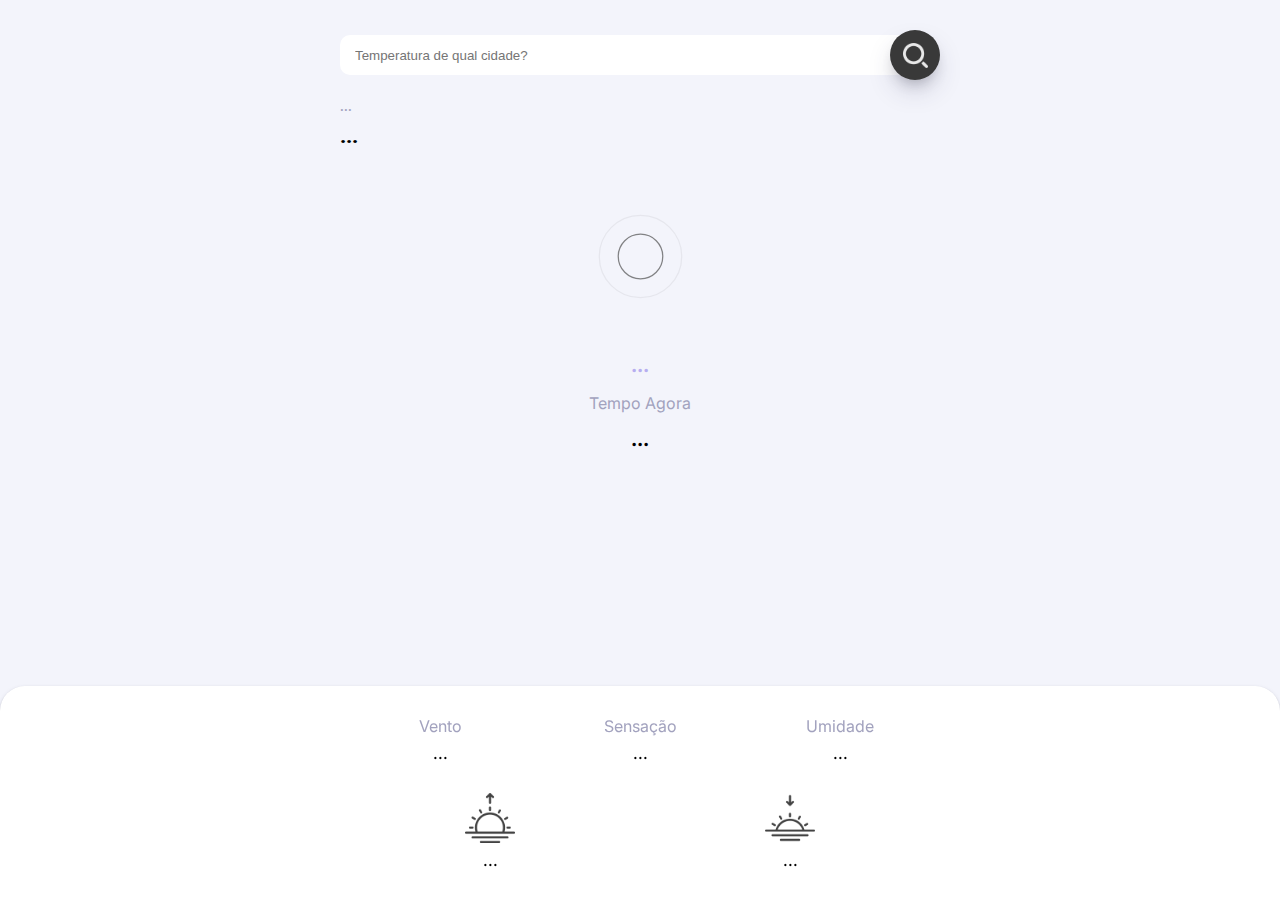
<file: index.html>
<!DOCTYPE html>
<html lang="pt-br">
<head>
    <meta charset="UTF-8">
    <meta name="viewport" content="width=device-width, initial-scale=1.0">
    <link rel="stylesheet" href="snap.css">
    <title>SnapClima</title>
</head>
<body>

    <header class="content">
        <div class="city-search-bar">
            <input id="city-search-input" class="search-bar" type="text" placeholder="Temperatura de qual cidade?">
            <button id="city-search-button" class="button-search-bar"> 
                <img class="search-icon" src="../assets/imgs/search-icon.png" alt="icone lupa">
            </button>
        </div>
        <div id="current-date" class="current-date">...</div>
        <div id="city-name" class="city-name">...</div>
    </header>

    <section class="current-temperature">
        <img id="weather-icon" class="weather-icon" src="../assets/imgs/loading-icon.svg" alt="tempo">
        <div id="weather-description" class="current-temperature-description">...</div>
        <div class="current-temperature-info-label">Tempo Agora</div>
        <div id="current-temperature" class="current-temperature-info">...</div>
    </section>

    <div class="bottom-container">

        <section class="info-temperature">

            <div class="temperature-details-item">
                <div class="temperature-details-label">Vento</div>
                <div id="wind-speed" class="temperature-details-value">...</div>
            </div>

            <div class="temperature-details-item">
                <div class="temperature-details-label">Sensação</div>
                <div id="feels-like-temperature" class="temperature-details-value">...</div>
            </div>

            <div class="temperature-details-item">
                <div class="temperature-details-label">Umidade</div>
                <div id="current-humidity" class="temperature-details-value">...</div>
            </div>
        </section>

        <section class="sunset-sunrise">
            <div class="sunset-sunrise-item">
                <img class="sunset-sunrise-icon" src="../assets/imgs/sunrise-icon.png" alt="nascer do sol">
                <div id="sunrise-time" class="sunset-sunrise-value">...</div>
            </div>

            <div class="sunset-sunrise-item">
                <img class="sunset-sunrise-icon" src="../assets/imgs/sunset-icon.png" alt="por do sol">
                <div id="sunset-time" class="sunset-sunrise-value">...</div>
            </div>

        </section>

    </div>

    <script src="snap.js"></script>
</body>
</html>
</file>
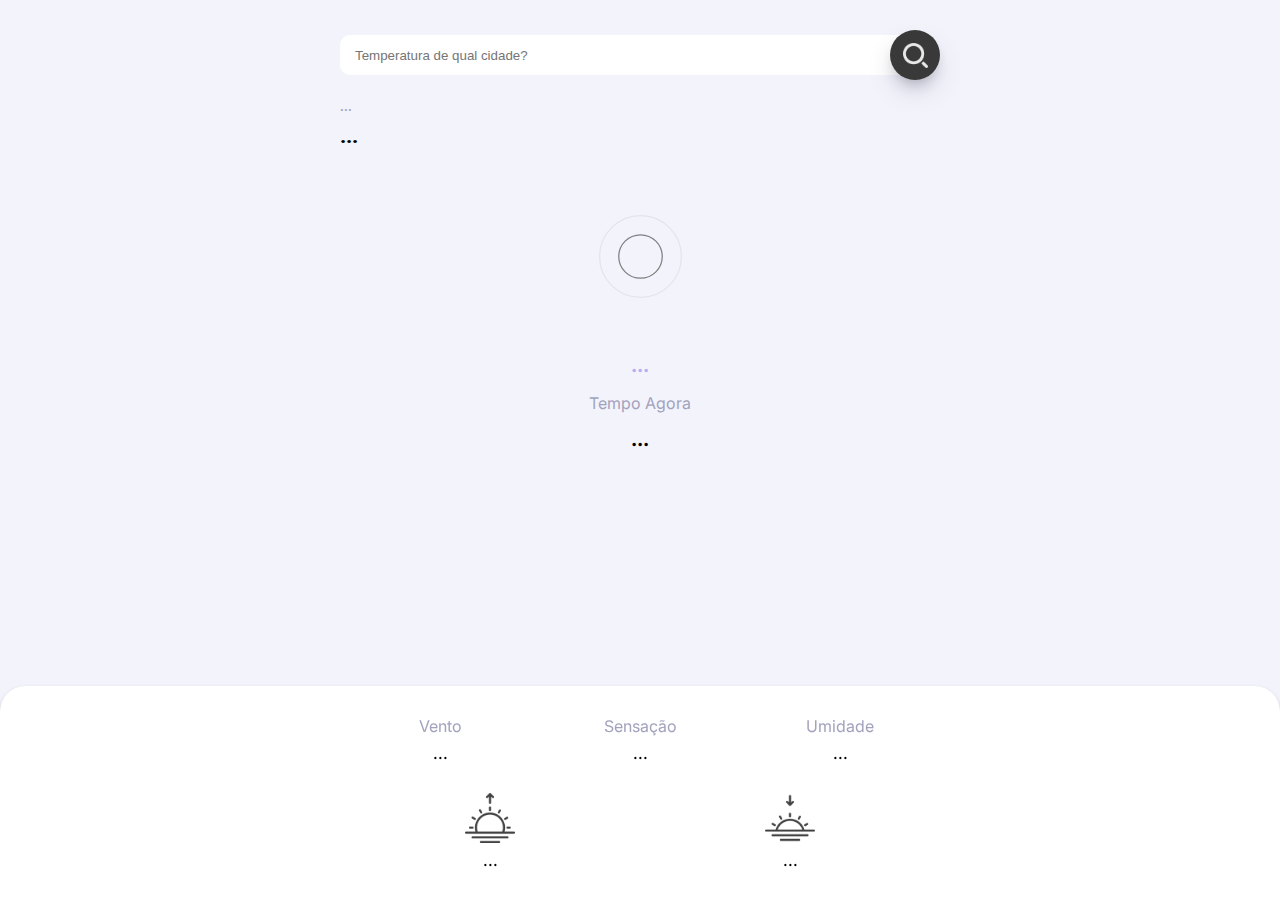
<file: pages/index.html>
<!DOCTYPE html>
<html lang="pt-br">
<head>
    <meta charset="UTF-8">
    <meta name="viewport" content="width=device-width, initial-scale=1.0">
    <link rel="stylesheet" href="../css/snap.css">
    <title>SnapClima</title>
</head>
<body>

    <header class="content">
        <div class="city-search-bar">
            <input id="city-search-input" class="search-bar" type="text" placeholder="Temperatura de qual cidade?">
            <button id="city-search-button" class="button-search-bar"> 
                <img class="search-icon" src="../assets/imgs/search-icon.png" alt="icone lupa">
            </button>
        </div>
        <div id="current-date" class="current-date">...</div>
        <div id="city-name" class="city-name">...</div>
    </header>

    <section class="current-temperature">
        <img id="weather-icon" class="weather-icon" src="../assets/imgs/loading-icon.svg" alt="tempo">
        <div id="weather-description" class="current-temperature-description">...</div>
        <div class="current-temperature-info-label">Tempo Agora</div>
        <div id="current-temperature" class="current-temperature-info">...</div>
    </section>

    <div class="bottom-container">

        <section class="info-temperature">

            <div class="temperature-details-item">
                <div class="temperature-details-label">Vento</div>
                <div id="wind-speed" class="temperature-details-value">...</div>
            </div>

            <div class="temperature-details-item">
                <div class="temperature-details-label">Sensação</div>
                <div id="feels-like-temperature" class="temperature-details-value">...</div>
            </div>

            <div class="temperature-details-item">
                <div class="temperature-details-label">Umidade</div>
                <div id="current-humidity" class="temperature-details-value">...</div>
            </div>
        </section>

        <section class="sunset-sunrise">
            <div class="sunset-sunrise-item">
                <img class="sunset-sunrise-icon" src="../assets/imgs/sunrise-icon.png" alt="nascer do sol">
                <div id="sunrise-time" class="sunset-sunrise-value">...</div>
            </div>

            <div class="sunset-sunrise-item">
                <img class="sunset-sunrise-icon" src="../assets/imgs/sunset-icon.png" alt="por do sol">
                <div id="sunset-time" class="sunset-sunrise-value">...</div>
            </div>

        </section>

    </div>

    <script src="../script/snap.js"></script>
</body>
</html>
</file>
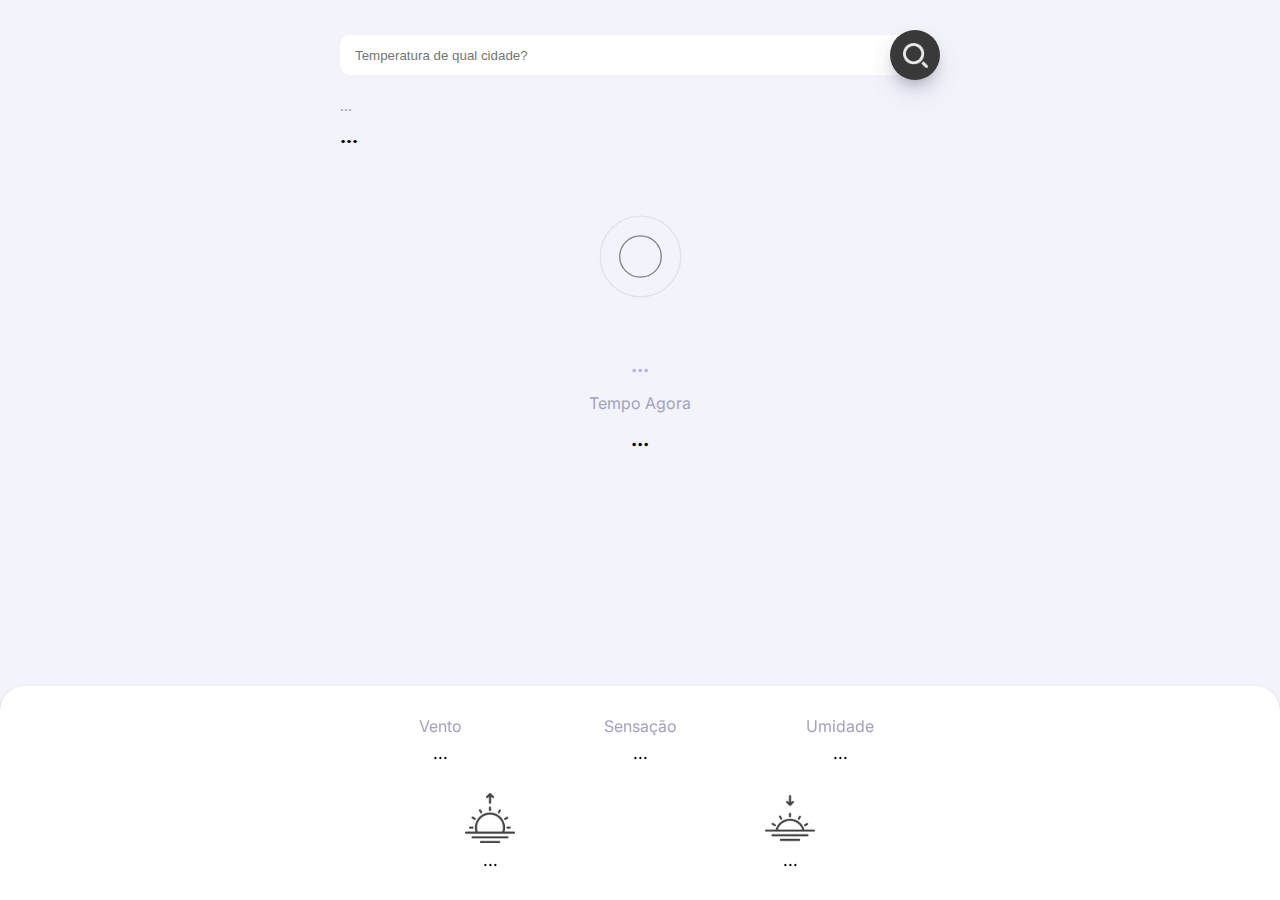
<file: snapclima/assets/pages/index.html>
<!DOCTYPE html>
<html lang="pt-br">
<head>
    <meta charset="UTF-8">
    <meta name="viewport" content="width=device-width, initial-scale=1.0">
    <link rel="stylesheet" href="../css/snap.css">
    <title>SnapClima</title>
</head>
<body>

    <header class="content">
        <div class="city-search-bar">
            <input id="city-search-input" class="search-bar" type="text" placeholder="Temperatura de qual cidade?">
            <button id="city-search-button" class="button-search-bar"> 
                <img class="search-icon" src="../imgs/search-icon.png" alt="icone lupa">
            </button>
        </div>
        <div id="current-date" class="current-date">...</div>
        <div id="city-name" class="city-name">...</div>
    </header>

    <section class="current-temperature">
        <img id="weather-icon" class="weather-icon" src="../imgs/loading-icon.svg" alt="tempo">
        <div id="weather-description" class="current-temperature-description">...</div>
        <div class="current-temperature-info-label">Tempo Agora</div>
        <div id="current-temperature" class="current-temperature-info">...</div>
    </section>

    <div class="bottom-container">

        <section class="info-temperature">

            <div class="temperature-details-item">
                <div class="temperature-details-label">Vento</div>
                <div id="wind-speed" class="temperature-details-value">...</div>
            </div>

            <div class="temperature-details-item">
                <div class="temperature-details-label">Sensação</div>
                <div id="feels-like-temperature" class="temperature-details-value">...</div>
            </div>

            <div class="temperature-details-item">
                <div class="temperature-details-label">Umidade</div>
                <div id="current-humidity" class="temperature-details-value">...</div>
            </div>
        </section>

        <section class="sunset-sunrise">
            <div class="sunset-sunrise-item">
                <img class="sunset-sunrise-icon" src="../imgs/sunrise-icon.png" alt="nascer do sol">
                <div id="sunrise-time" class="sunset-sunrise-value">...</div>
            </div>

            <div class="sunset-sunrise-item">
                <img class="sunset-sunrise-icon" src="../imgs/sunset-icon.png" alt="por do sol">
                <div id="sunset-time" class="sunset-sunrise-value">...</div>
            </div>

        </section>

    </div>

    <script src="../script/snap.js"></script>
</body>
</html>
</file>
<file: snap.css>
@import url('https://fonts.googleapis.com/css2?family=Inter:ital,opsz,wght@0,14..32,100..900;1,14..32,100..900&family=Ubuntu:ital,wght@0,300;0,400;0,500;0,700;1,300;1,400;1,500;1,700&display=swap');
@import url('https://fonts.googleapis.com/css2?family=Inter:ital,opsz,wght@0,14..32,100..900;1,14..32,100..900&display=swap');

body {
    background: #f3f4fb;
    font-family: 'Inter', sans-serif;
    -webkit-font-smoothing: antialiased;
}

.content, .info-temperature, .sunset-sunrise {
    max-width: 600px;
    margin: 0 auto;
}

/* Header*/
.content {
    padding: 0 30px;
    
}

.city-search-bar {
    display: flex;
    justify-content: center;
    margin-top: 30px;
    align-items: center;
}

.search-bar {
    border: none;
    width: 100%;
    height: 40px;
    padding: 0px 15px;
    border-radius: 10px 0 0 10px;
    appearance: none;
    margin-right: -15px;
}

.search-icon {
    width: 25px;
    height: 25px;
    display: flex;
    align-items: center;
    justify-content: center;
}

.button-search-bar {
    cursor: pointer;
    transition: 0.2s;
    min-width: 50px;
    min-height: 50px;
    border: none;
    border-radius: 100%;
    background: #393939;
    color: #f3f4fb;

    display: flex;
    align-items: center;
    justify-content: center;
    box-shadow: rgba(50, 50, 93, 0.25) 0px 13px 27px -5px,
                    rgba(0, 0, 0, 0.3) 0px 8px 16px -8px;
}

.button-search-bar:hover {
    filter: brightness(1.25);
}

.current-date, .city-name {
    font-family: 'Ubuntu', sans-serif;
}

.current-date {
    color: #a2a2be;
    font-size: 15px;
    margin-top: 15px;
}

.city-name {
    font-weight: 500;
    font-size: 23px;
    margin-top: 6px;
}

/* Current Temperature*/
.current-temperature {
    display: flex;
    flex-direction: column;
    align-items: center;
    margin-top: 30px;

}

.weather-icon {
    width: 125px;
    margin-top: 15px;
}

.current-temperature-description {
    color: #b6aef0;
    font-weight: 500;
    font-size: 24px;
    margin-top: 30px;
}

.current-temperature-description::first-letter{
    text-transform: uppercase
}

.current-temperature-info-label {
    margin-top: 15px;
    color: #a2a2be;
}

.current-temperature-info {
    font-size: 24px;
    font-weight: 500;
    margin-top: 10px;
}

.current-temperature-info {
    text-transform: uppercase;
}

/* Container */ 


.bottom-container {
    background-color: #fff;
    position: fixed;
    left: 0;
    bottom: 0px;
    width: 100%;
    border-radius: 25px 25px 0 0;
    box-shadow: rgba(50, 50, 93, 0.25) 0px 2px 5px -1px, 
                    rgba(0, 0, 0, 0.3) 0px 1px 3px -1px;
}

.info-temperature {
    display: flex;
    margin-top: 30px;
}

.temperature-details-item {
    width: 100%;
    display: flex;
    flex-direction: column;
    align-items: center;
    /*border-right: 1px solid #a2a2be;*/
}

.temperature-details-item:last-child {
    border: none;
}

.temperature-details-label {
    color: #a2a2be;
}

.temperature-details-value, .sunset-sunrise-value {
    font-weight: 500;
    margin-top: 7px;
}

/*Sun*/

.sunset-sunrise {
    display: flex;
    margin: 30px 0;

    margin: 30px auto;
}

.sunset-sunrise-item {
    width: 100%;
    display: flex;
    flex-direction: column;
    align-items: center;
}

.sunset-sunrise-icon {
    width: 50px;
}
</file>
<file: css/snap.css>
@import url('https://fonts.googleapis.com/css2?family=Inter:ital,opsz,wght@0,14..32,100..900;1,14..32,100..900&family=Ubuntu:ital,wght@0,300;0,400;0,500;0,700;1,300;1,400;1,500;1,700&display=swap');
@import url('https://fonts.googleapis.com/css2?family=Inter:ital,opsz,wght@0,14..32,100..900;1,14..32,100..900&display=swap');

body {
    background: #f3f4fb;
    font-family: 'Inter', sans-serif;
    -webkit-font-smoothing: antialiased;
}

.content, .info-temperature, .sunset-sunrise {
    max-width: 600px;
    margin: 0 auto;
}

/* Header*/
.content {
    padding: 0 30px;
    
}

.city-search-bar {
    display: flex;
    justify-content: center;
    margin-top: 30px;
    align-items: center;
}

.search-bar {
    border: none;
    width: 100%;
    height: 40px;
    padding: 0px 15px;
    border-radius: 10px 0 0 10px;
    appearance: none;
    margin-right: -15px;
}

.search-icon {
    width: 25px;
    height: 25px;
    display: flex;
    align-items: center;
    justify-content: center;
}

.button-search-bar {
    cursor: pointer;
    transition: 0.2s;
    min-width: 50px;
    min-height: 50px;
    border: none;
    border-radius: 100%;
    background: #393939;
    color: #f3f4fb;

    display: flex;
    align-items: center;
    justify-content: center;
    box-shadow: rgba(50, 50, 93, 0.25) 0px 13px 27px -5px,
                    rgba(0, 0, 0, 0.3) 0px 8px 16px -8px;
}

.button-search-bar:hover {
    filter: brightness(1.25);
}

.current-date, .city-name {
    font-family: 'Ubuntu', sans-serif;
}

.current-date {
    color: #a2a2be;
    font-size: 15px;
    margin-top: 15px;
}

.city-name {
    font-weight: 500;
    font-size: 23px;
    margin-top: 6px;
}

/* Current Temperature*/
.current-temperature {
    display: flex;
    flex-direction: column;
    align-items: center;
    margin-top: 30px;

}

.weather-icon {
    width: 125px;
    margin-top: 15px;
}

.current-temperature-description {
    color: #b6aef0;
    font-weight: 500;
    font-size: 24px;
    margin-top: 30px;
}

.current-temperature-description::first-letter{
    text-transform: uppercase
}

.current-temperature-info-label {
    margin-top: 15px;
    color: #a2a2be;
}

.current-temperature-info {
    font-size: 24px;
    font-weight: 500;
    margin-top: 10px;
}

.current-temperature-info {
    text-transform: uppercase;
}

/* Container */ 


.bottom-container {
    background-color: #fff;
    position: fixed;
    left: 0;
    bottom: 0px;
    width: 100%;
    border-radius: 25px 25px 0 0;
    box-shadow: rgba(50, 50, 93, 0.25) 0px 2px 5px -1px, 
                    rgba(0, 0, 0, 0.3) 0px 1px 3px -1px;
}

.info-temperature {
    display: flex;
    margin-top: 30px;
}

.temperature-details-item {
    width: 100%;
    display: flex;
    flex-direction: column;
    align-items: center;
    /*border-right: 1px solid #a2a2be;*/
}

.temperature-details-item:last-child {
    border: none;
}

.temperature-details-label {
    color: #a2a2be;
}

.temperature-details-value, .sunset-sunrise-value {
    font-weight: 500;
    margin-top: 7px;
}

/*Sun*/

.sunset-sunrise {
    display: flex;
    margin: 30px 0;

    margin: 30px auto;
}

.sunset-sunrise-item {
    width: 100%;
    display: flex;
    flex-direction: column;
    align-items: center;
}

.sunset-sunrise-icon {
    width: 50px;
}
</file>
<file: snapclima/assets/css/snap.css>
@import url('https://fonts.googleapis.com/css2?family=Inter:ital,opsz,wght@0,14..32,100..900;1,14..32,100..900&family=Ubuntu:ital,wght@0,300;0,400;0,500;0,700;1,300;1,400;1,500;1,700&display=swap');
@import url('https://fonts.googleapis.com/css2?family=Inter:ital,opsz,wght@0,14..32,100..900;1,14..32,100..900&display=swap');

body {
    background: #f3f4fb;
    font-family: 'Inter', sans-serif;
    -webkit-font-smoothing: antialiased;
}

.content, .info-temperature, .sunset-sunrise {
    max-width: 600px;
    margin: 0 auto;
}

/* Header*/
.content {
    padding: 0 30px;
    
}

.city-search-bar {
    display: flex;
    justify-content: center;
    margin-top: 30px;
    align-items: center;
}

.search-bar {
    border: none;
    width: 100%;
    height: 40px;
    padding: 0px 15px;
    border-radius: 10px 0 0 10px;
    appearance: none;
    margin-right: -15px;
}

.search-icon {
    width: 25px;
    height: 25px;
    display: flex;
    align-items: center;
    justify-content: center;
}

.button-search-bar {
    cursor: pointer;
    transition: 0.2s;
    min-width: 50px;
    min-height: 50px;
    border: none;
    border-radius: 100%;
    background: #393939;
    color: #f3f4fb;

    display: flex;
    align-items: center;
    justify-content: center;
    box-shadow: rgba(50, 50, 93, 0.25) 0px 13px 27px -5px,
                    rgba(0, 0, 0, 0.3) 0px 8px 16px -8px;
}

.button-search-bar:hover {
    filter: brightness(1.25);
}

.current-date, .city-name {
    font-family: 'Ubuntu', sans-serif;
}

.current-date {
    color: #a2a2be;
    font-size: 15px;
    margin-top: 15px;
}

.city-name {
    font-weight: 500;
    font-size: 23px;
    margin-top: 6px;
}

/* Current Temperature*/
.current-temperature {
    display: flex;
    flex-direction: column;
    align-items: center;
    margin-top: 30px;

}

.weather-icon {
    width: 125px;
    margin-top: 15px;
}

.current-temperature-description {
    color: #b6aef0;
    font-weight: 500;
    font-size: 24px;
    margin-top: 30px;
}

.current-temperature-description::first-letter{
    text-transform: uppercase
}

.current-temperature-info-label {
    margin-top: 15px;
    color: #a2a2be;
}

.current-temperature-info {
    font-size: 24px;
    font-weight: 500;
    margin-top: 10px;
}

.current-temperature-info {
    text-transform: uppercase;
}

/* Container */ 


.bottom-container {
    background-color: #fff;
    position: fixed;
    left: 0;
    bottom: 0px;
    width: 100%;
    border-radius: 25px 25px 0 0;
    box-shadow: rgba(50, 50, 93, 0.25) 0px 2px 5px -1px, 
                    rgba(0, 0, 0, 0.3) 0px 1px 3px -1px;
}

.info-temperature {
    display: flex;
    margin-top: 30px;
}

.temperature-details-item {
    width: 100%;
    display: flex;
    flex-direction: column;
    align-items: center;
    /*border-right: 1px solid #a2a2be;*/
}

.temperature-details-item:last-child {
    border: none;
}

.temperature-details-label {
    color: #a2a2be;
}

.temperature-details-value, .sunset-sunrise-value {
    font-weight: 500;
    margin-top: 7px;
}

/*Sun*/

.sunset-sunrise {
    display: flex;
    margin: 30px 0;

    margin: 30px auto;
}

.sunset-sunrise-item {
    width: 100%;
    display: flex;
    flex-direction: column;
    align-items: center;
}

.sunset-sunrise-icon {
    width: 50px;
}
</file>
